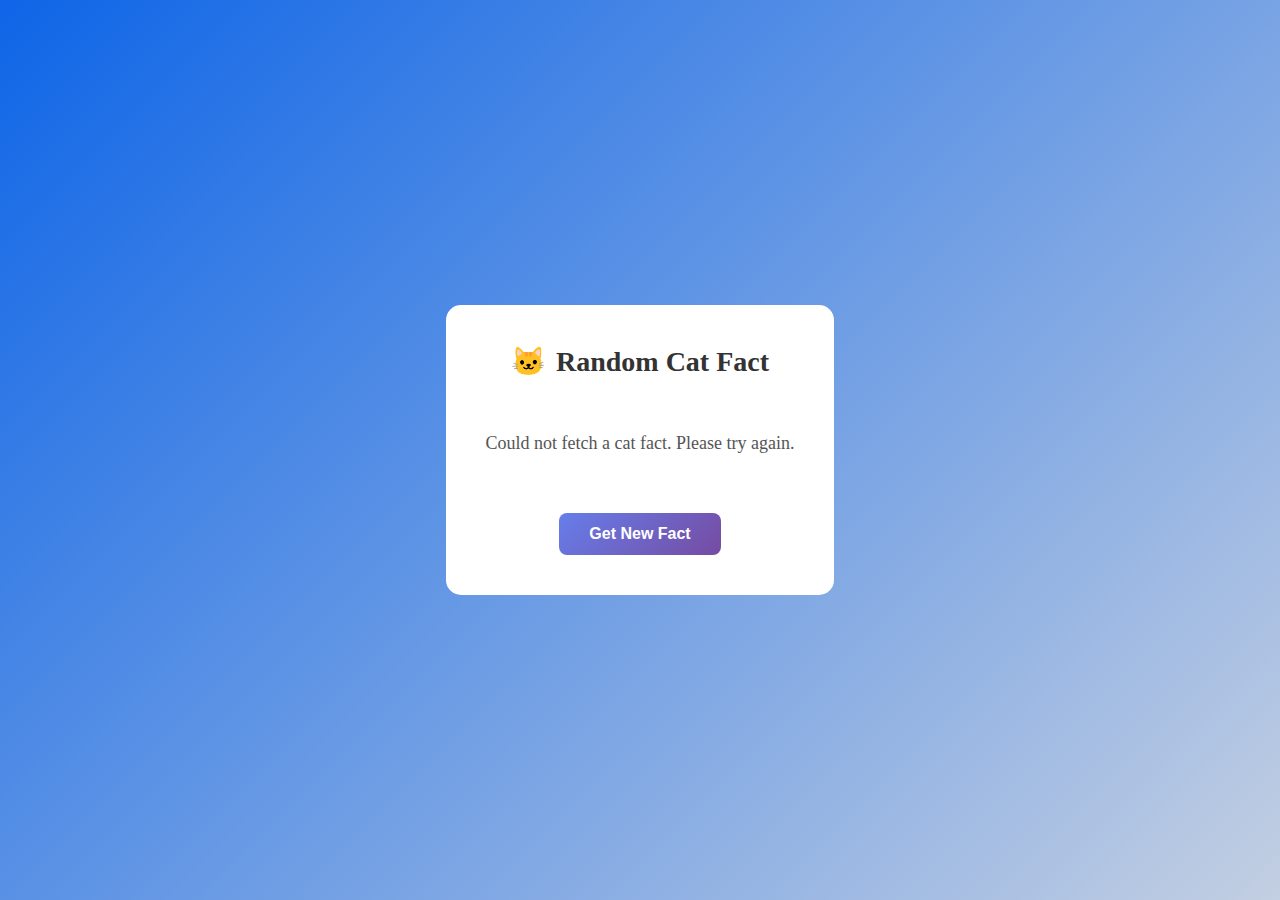
<file: index.html>
<!DOCTYPE html>
<html lang="en">
<head>
    <meta charset="UTF-8">
    <meta name="viewport" content="width=device-width, initial-scale=1.0">
    <title>Random Cat Fact</title>
    <style>
        * {
            margin: 0;
            padding: 0;
            box-sizing: border-box;
        }

        body {
            background: linear-gradient(135deg, #0e65e7 0%, #c3cfe2 100%);
            min-height: 100vh;
            display: flex;
            justify-content: center;
            align-items: center;
            padding: 20px;
        }

        .container {
            background: white;
            border-radius: 15px;
            padding: 40px;
            max-width: 500px;
            text-align: center;
        }

  

        h1 {
            font-size: 28px;
            color: #333;
            margin-bottom: 25px;
            display: flex;
            align-items: center;
            justify-content: center;
            gap: 10px;
        }

   

        #fact-text {
            font-size: 18px;
            color: #555;
            margin-bottom: 30px;
            min-height: 80px;
            display: flex;
            align-items: center;
            justify-content: center;
        }

        #get-new-button {
            background: linear-gradient(135deg, #667eea 0%, #764ba2 100%);
            color: white;
            border: none;
            padding: 12px 30px;
            font-size: 16px;
            border-radius: 8px;
            font-weight: 600;
        }

       
    </style>
</head>
<body>
    <div class="container">
        <h1>
            <span class="cat-emoji">🐱</span>
            Random Cat Fact
        </h1>
        <p id="fact-text">Loading...</p>
        <button id="get-new-button">Get New Fact</button>
    </div>

    <script src="cat_fact.js"></script>
</body>
</html>
</file>
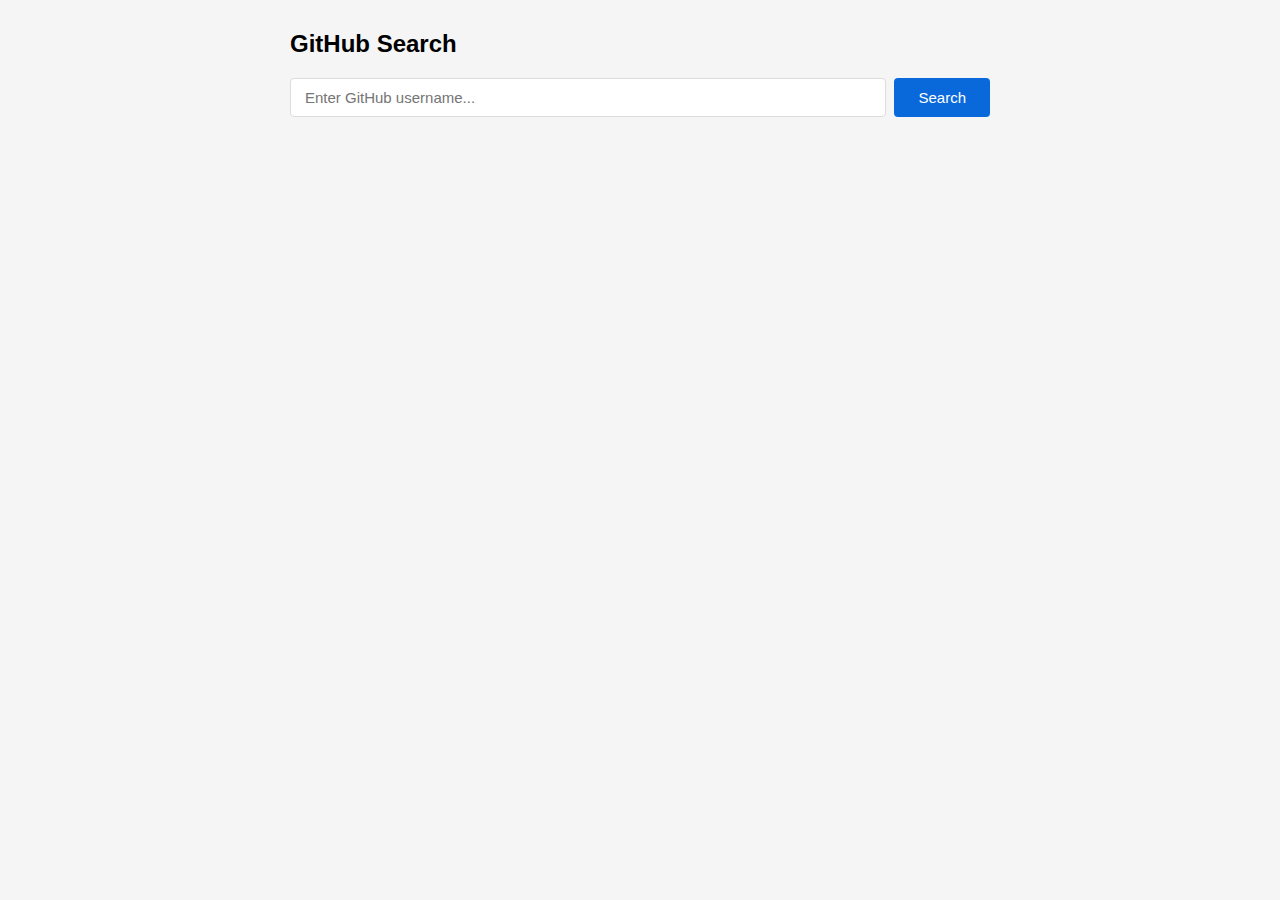
<file: github.html>
<!DOCTYPE html>
<html lang="en">
<head>
    <meta charset="UTF-8">
    <meta name="viewport" content="width=device-width, initial-scale=1.0">
    <title>GitHub User Search</title>
    <style>
        * {
            margin: 0;
            padding: 0;
            box-sizing: border-box;
        }

        body {
            font-family: -apple-system, BlinkMacSystemFont, 'Segoe UI', Roboto, sans-serif;
            background: #f5f5f5;
            min-height: 100vh;
            padding: 30px 20px;
            color: #333;
        }

        .container {
            max-width: 700px;
            margin: 0 auto;
        }

        .search-section {
            margin-bottom: 40px;
        }

        .search-section h1 {
            font-size: 24px;
            margin-bottom: 20px;
            color: #000;
            font-weight: 600;
        }

        .search-box {
            display: flex;
            gap: 8px;
        }

        #username-input {
            flex: 1;
            padding: 10px 14px;
            border: 1px solid #ddd;
            border-radius: 4px;
            font-size: 15px;
            background: white;
        }

        #username-input:focus {
            outline: none;
            border-color: #333;
        }

        #search-button {
            padding: 10px 24px;
            background: #0969da;
            color: white;
            border: none;
            border-radius: 4px;
            font-size: 15px;
            font-weight: 500;
            cursor: pointer;
        }

        #search-button:hover {
            background: #0860ca;
        }

        #profile-container {
            margin-bottom: 30px;
        }

        .profile-card {
            background: white;
            padding: 24px;
            border-radius: 6px;
            display: flex;
            gap: 20px;
            align-items: flex-start;
        }

        .avatar {
            width: 100px;
            height: 100px;
            border-radius: 50%;
            object-fit: cover;
            flex-shrink: 0;
        }

        .profile-info {
            flex: 1;
        }

        .profile-info h2 {
            font-size: 22px;
            margin-bottom: 4px;
            color: #000;
            font-weight: 600;
        }

        .username {
            font-size: 15px;
            color: #666;
            margin-bottom: 10px;
        }

        .bio {
            font-size: 14px;
            color: #555;
            margin-bottom: 12px;
            line-height: 1.5;
        }

        .stats {
            display: flex;
            gap: 20px;
            margin-bottom: 12px;
            font-size: 14px;
        }

        .stat {
            display: flex;
            flex-direction: column;
        }

        .stat-value {
            font-size: 18px;
            font-weight: 600;
            color: #000;
        }

        .stat-label {
            font-size: 12px;
            color: #666;
        }

        .location,
        .link {
            font-size: 13px;
            color: #666;
            margin: 4px 0;
        }

        .link a {
            color: #0969da;
            text-decoration: none;
        }

        .link a:hover {
            text-decoration: underline;
        }

        #repos-container {
            margin-top: 30px;
        }

        .repos-list h3 {
            font-size: 16px;
            margin-bottom: 12px;
            color: #000;
            font-weight: 600;
        }

        .repo-card {
            background: white;
            padding: 16px;
            border-radius: 6px;
            border: 1px solid #eee;
            margin-bottom: 10px;
        }

        .repo-header {
            display: flex;
            align-items: center;
            gap: 8px;
            margin-bottom: 6px;
        }

        .repo-name {
            font-size: 15px;
            color: #0969da;
            text-decoration: none;
            font-weight: 500;
        }

        .repo-name:hover {
            text-decoration: underline;
        }

        .language {
            background: #f0f0f0;
            padding: 2px 8px;
            border-radius: 3px;
            font-size: 11px;
            color: #666;
        }

        .repo-description {
            font-size: 13px;
            color: #555;
            margin-bottom: 8px;
            line-height: 1.4;
        }

        .repo-stats {
            display: flex;
            gap: 12px;
            font-size: 12px;
            color: #666;
        }

        .error-message {
            background: white;
            color: #d1242f;
            padding: 12px;
            border-radius: 4px;
            border-left: 3px solid #d1242f;
            font-size: 14px;
        }

        .loading {
            text-align: center;
            padding: 16px;
            color: #666;
            font-size: 14px;
        }

        .no-repos {
            background: white;
            padding: 16px;
            border-radius: 6px;
            text-align: center;
            color: #666;
            font-size: 14px;
        }

        
    </style>
</head>
<body>
    <div class="container">
        <div class="search-section">
            <h1>GitHub Search</h1>
            <div class="search-box">
                <input
                    type="text"
                    id="username-input"
                    placeholder="Enter GitHub username..."
                    spellcheck="false"
                >
                <button id="search-button">Search</button>
            </div>
        </div>

        <div id="profile-container"></div>
        <div id="repos-container"></div>
    </div>

    <script src="github.js"></script>
</body>
</html>
</file>
